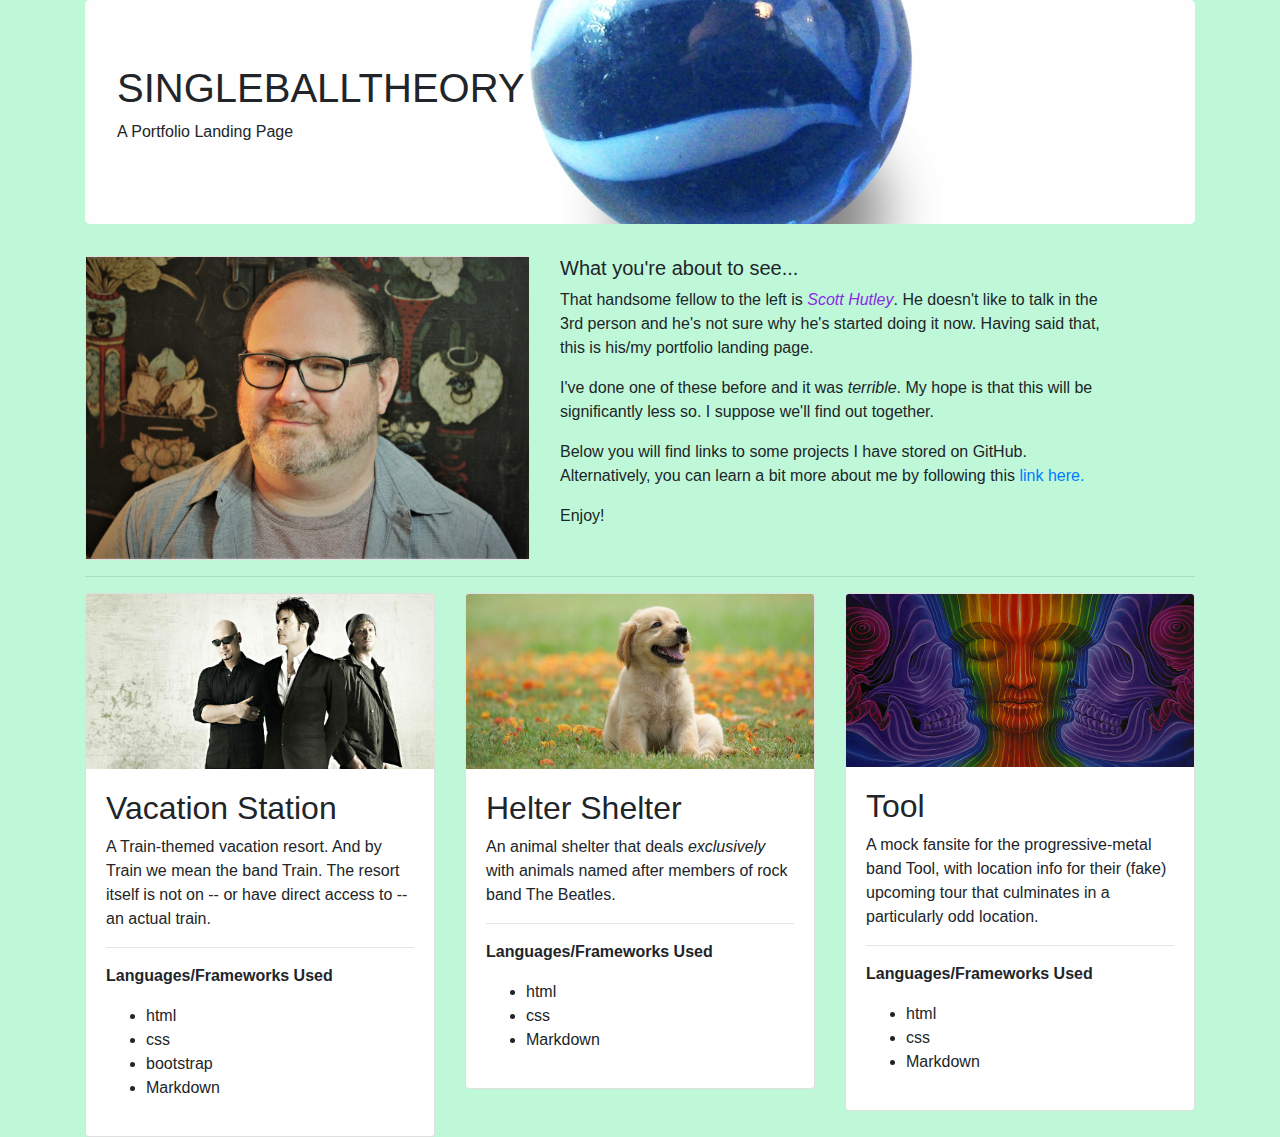
<file: index.html>
<!DOCTYPE html>
<html lang="en-US">
<head>
  <link href="css/bootstrap.css" rel="stylesheet" type="text/css">
  <link href="css/styles.css" rel="stylesheet" type="text/css">
  <title>Portfolio</title>
</head>
<body>
  <div class="container">
    <div class="jumbotron">
      <h1>SINGLEBALLTHEORY</h1>
      <p>A Portfolio Landing Page</p>
    </div>
    <div class="row">
      <div class="col-md-5">
        <div class="card">
        <img id="scott" src="img/scott.jpg" alt="Photo of Scott Hutley">
        </div>
      </div>
      <div class="col-md-6">
        <h5>What you're about to see...</h5>
        <p>That handsome fellow to the left is <span style="color:blueviolet;font-style:italic"> Scott Hutley</span>. He doesn't like to talk in the 3rd person and he's not sure why he's started doing it now. Having said that, this is his/my portfolio landing page.
        <p>I've done one of these before and it was <em>terrible</em>. My hope is that this will be significantly less so. I suppose we'll find out together.</p>
        <p>Below you will find links to some projects I have stored on GitHub. Alternatively, you can learn a bit more about me by following this <a href="../about-me.html">link here.</a></p>
        <p>Enjoy!</p>
      </div>
      <div class="col-md-1">
        <p></p>
      </div>
    </div>
    <hr>
    <div class="row">
      <div class="col-md-4">
        <div class="card">
          <a href="https://github.com/Singleballtheory/Vacation-site"><img src="img/train.jpg" class="card-img-top" alt="Photo of the band Train"></a>
          <div class="card-body">
            <h2>Vacation Station</h2>
            <p>A Train-themed vacation resort. And by Train we mean the band Train. The resort itself is not on -- or have direct access to -- an actual train.</p>
            <hr>
            <p><strong>Languages/Frameworks Used</strong></p>
            <ul> 
              <li>html</li>
              <li>css</li>
              <li>bootstrap</li>
              <li>Markdown</li>
            </ul>
          </div>
        </div>
      </div>
      <div class="col-md-4">
        <div class="card">
          <a href="https://github.com/Singleballtheory/animal-shelter"><img src="img/Puppy.jpg" class="card-img-top" alt="An adorable dog"></a>
          <div class="card-body">
            <h2>Helter Shelter</h2>
            <p>An animal shelter that deals <em>exclusively</em> with animals named after members of rock band The Beatles.</p>
            <hr>
            <p><strong>Languages/Frameworks Used</strong></p>
            <ul> 
              <li>html</li>
              <li>css</li>
              <li>Markdown</li>
            </ul>
          </div>
        </div>
      </div>
      <div class="col-md-4">
        <div class="card">
          <a href="https://github.com/Singleballtheory/Favorite-Band2"><img id="tool" src="img/tool2.jpg" class="card-img-top" alt="Logo for the band Tool"></a>
          <div class="card-body">
            <h2>Tool</h2>
            <p>A mock fansite for the progressive-metal band Tool, with location info for their (fake) upcoming tour that culminates in a particularly odd location.</p>
            <hr>
            <p><strong>Languages/Frameworks Used</strong></p>
            <ul> 
              <li>html</li>
              <li>css</li>
              <li>Markdown</li>
            </ul>
          </div>
        </div>
      </div>
    </div>
  </div>
</body>
</html>
</file>
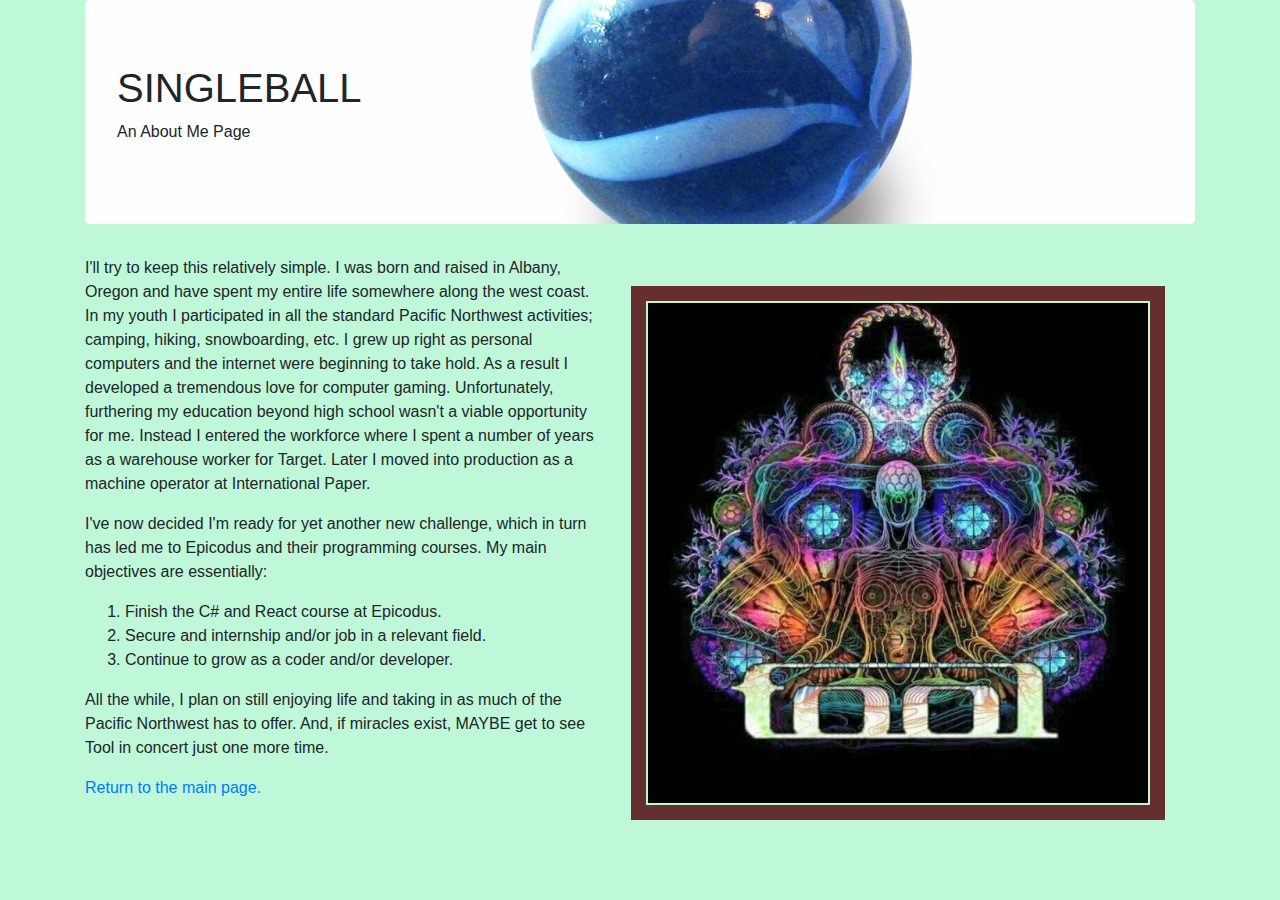
<file: about-me.html>
<!DOCTYPE html>
<html lang="en-US">
<head>
  <link href="css/bootstrap.css" rel="stylesheet" type="text/css">
  <link href="css/styles.css" rel="stylesheet" type="text/css">
  <title>Portfolio</title>
</head>
<body>
  <div class="container">
    <div class="jumbotron">
      <h1>SINGLEBALL</h1>
      <p>An About Me Page</p>
    </div>
    <div>
      <img class="tool" src="img/tool.jpg" alt="A logo for Tool">
      <p>I'll try to keep this relatively simple. I was born and raised in Albany, Oregon and have spent my entire life somewhere along the west coast. In my youth I participated in all the standard Pacific Northwest activities; camping, hiking, snowboarding, etc. I grew up right as personal computers and the internet were beginning to take hold. As a result I developed a tremendous love for computer gaming. Unfortunately, furthering my education beyond high school wasn't a viable opportunity for me. Instead I entered the workforce where I spent a number of years as a warehouse worker for Target. Later I moved into production as a machine operator at International Paper.</p>
      <p>I've now decided I'm ready for yet another new challenge, which in turn has led me to Epicodus and their programming courses. My main objectives are essentially:</p>
      <ol>
        <li>Finish the C# and React course at Epicodus.</li>
        <li>Secure and internship and/or job in a relevant field.</li>
        <li>Continue to grow as a coder and/or developer.</li>
      </ol>
      <p>All the while, I plan on still enjoying life and taking in as much of the Pacific Northwest has to offer. And, if miracles exist, MAYBE get to see Tool in concert just one more time.</p>
      <p><a href="../index.html">Return to the main page.</a></p>
    </div>
  </div>
</body>
</html>
</file>
<file: css/styles.css>
body {
  background-color: rgb(190, 248, 216);
}

.jumbotron {
  background-image: url("../img/marble.png");
  background-position: right;
}

.tool {
  float: right;
  margin: 30px;
  border:rgb(102, 47, 47) 15px solid;
  padding: 2px
}
</file>
